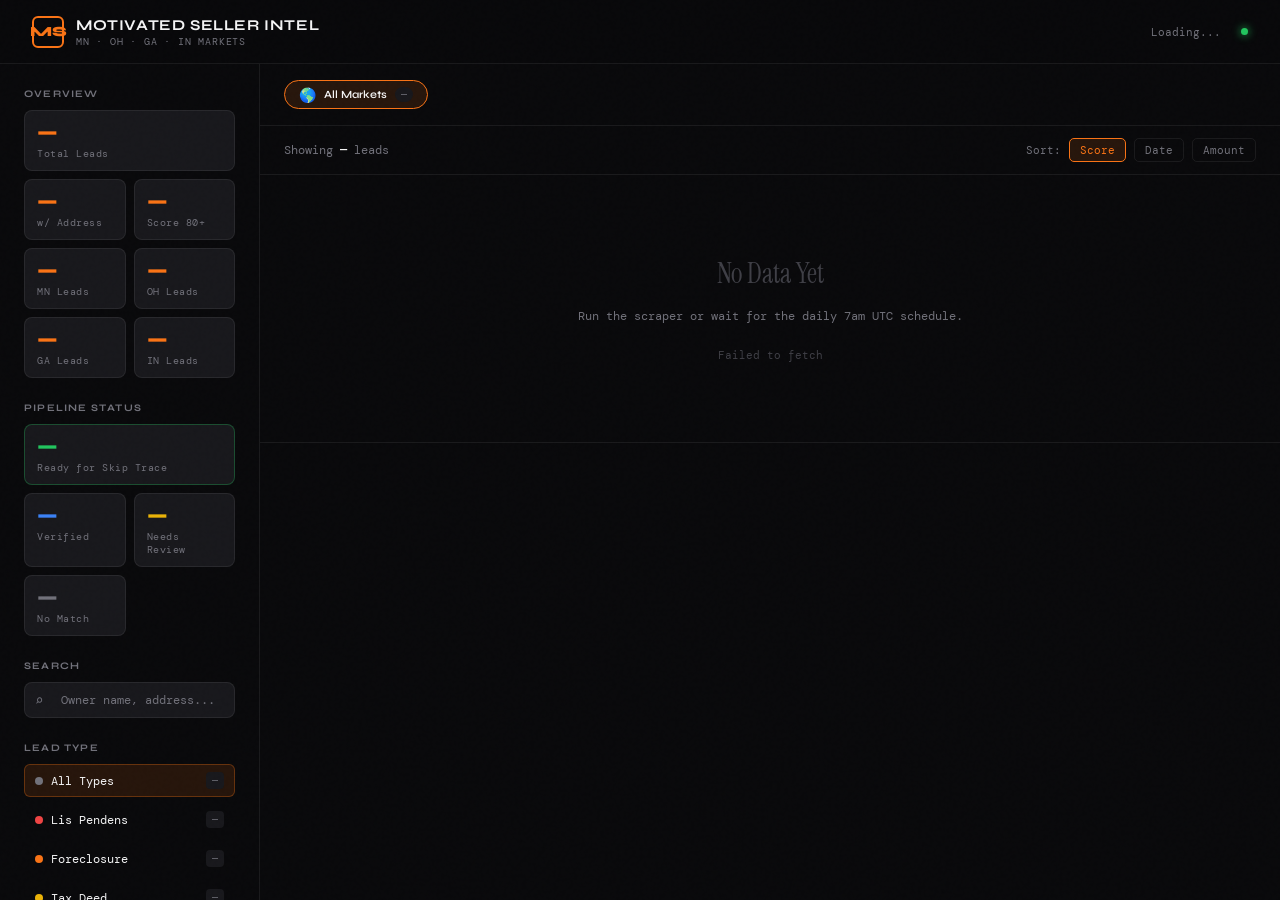
<file: index.html>
<!DOCTYPE html>
<html lang="en">
<head>
<meta charset="UTF-8">
<meta name="viewport" content="width=device-width, initial-scale=1.0">
<title>Motivated Seller Intelligence Dashboard</title>
<link rel="preconnect" href="https://fonts.googleapis.com">
<link href="https://fonts.googleapis.com/css2?family=Syne:wght@400;600;700;800&family=DM+Mono:wght@300;400;500&family=Instrument+Serif:ital@0;1&display=swap" rel="stylesheet">
<style>
:root {
  --bg: #09090b;
  --surface: #111114;
  --surface2: #18181c;
  --border: rgba(255,255,255,0.07);
  --border-bright: rgba(255,255,255,0.15);
  --text: #f4f4f5;
  --muted: #71717a;
  --dim: #3f3f46;
  --accent: #f97316;
  --accent2: #fb923c;
  --accent-dim: rgba(249,115,22,0.12);
  --accent-glow: rgba(249,115,22,0.25);
  --green: #22c55e;
  --red: #ef4444;
  --blue: #3b82f6;
  --yellow: #eab308;
  --purple: #a855f7;
  --lp: #ef4444;
  --nofc: #f97316;
  --taxdeed: #eab308;
  --jud: #a855f7;
  --lnirs: #3b82f6;
  --lnmech: #06b6d4;
  --pro: #22c55e;
  --ln: #71717a;
  --divorce: #f43f5e;
  --taxlien: #fbbf24;
}

* { box-sizing: border-box; margin: 0; padding: 0; }

body {
  background: var(--bg);
  color: var(--text);
  font-family: 'DM Mono', monospace;
  font-size: 13px;
  min-height: 100vh;
  overflow-x: hidden;
}

/* Grain overlay */
body::before {
  content: '';
  position: fixed;
  inset: 0;
  background-image: url("data:image/svg+xml,%3Csvg viewBox='0 0 256 256' xmlns='http://www.w3.org/2000/svg'%3E%3Cfilter id='noise'%3E%3CfeTurbulence type='fractalNoise' baseFrequency='0.9' numOctaves='4' stitchTiles='stitch'/%3E%3C/filter%3E%3Crect width='100%25' height='100%25' filter='url(%23noise)' opacity='0.035'/%3E%3C/svg%3E");
  pointer-events: none;
  z-index: 1000;
  opacity: 0.4;
}

/* ── HEADER ── */
header {
  border-bottom: 1px solid var(--border);
  padding: 0 2rem;
  display: flex;
  align-items: center;
  justify-content: space-between;
  height: 64px;
  position: sticky;
  top: 0;
  background: rgba(9,9,11,0.92);
  backdrop-filter: blur(12px);
  z-index: 100;
}

.logo {
  display: flex;
  align-items: center;
  gap: 12px;
}

.logo-mark {
  width: 32px; height: 32px;
  border: 2px solid var(--accent);
  border-radius: 6px;
  display: flex; align-items: center; justify-content: center;
  font-family: 'Syne', sans-serif;
  font-weight: 800;
  font-size: 14px;
  color: var(--accent);
  flex-shrink: 0;
}

.logo-text {
  font-family: 'Syne', sans-serif;
  font-weight: 700;
  font-size: 15px;
  letter-spacing: 0.04em;
  text-transform: uppercase;
  color: var(--text);
}

.logo-sub {
  font-size: 10px;
  color: var(--muted);
  letter-spacing: 0.08em;
  text-transform: uppercase;
  margin-top: 1px;
}

.header-meta {
  display: flex;
  align-items: center;
  gap: 20px;
}

#last-updated {
  font-size: 11px;
  color: var(--muted);
}

.live-dot {
  width: 7px; height: 7px;
  border-radius: 50%;
  background: var(--green);
  box-shadow: 0 0 8px var(--green);
  animation: pulse 2s ease-in-out infinite;
}

@keyframes pulse {
  0%, 100% { opacity: 1; transform: scale(1); }
  50% { opacity: 0.5; transform: scale(0.8); }
}

/* ── MAIN LAYOUT ── */
.layout {
  display: grid;
  grid-template-columns: 260px 1fr;
  min-height: calc(100vh - 64px);
}

/* ── SIDEBAR ── */
aside {
  border-right: 1px solid var(--border);
  padding: 1.5rem;
  position: sticky;
  top: 64px;
  height: calc(100vh - 64px);
  overflow-y: auto;
  display: flex;
  flex-direction: column;
  gap: 1.5rem;
}

aside::-webkit-scrollbar { width: 3px; }
aside::-webkit-scrollbar-track { background: transparent; }
aside::-webkit-scrollbar-thumb { background: var(--dim); border-radius: 2px; }

.sidebar-section h3 {
  font-family: 'Syne', sans-serif;
  font-size: 10px;
  letter-spacing: 0.12em;
  text-transform: uppercase;
  color: var(--muted);
  margin-bottom: 10px;
}

/* Stats cards */
.stat-grid {
  display: grid;
  grid-template-columns: 1fr 1fr;
  gap: 8px;
}

.stat-card {
  background: var(--surface2);
  border: 1px solid var(--border);
  border-radius: 8px;
  padding: 10px 12px;
  transition: border-color 0.2s;
}

.stat-card:hover { border-color: var(--border-bright); }

.stat-num {
  font-family: 'Syne', sans-serif;
  font-size: 22px;
  font-weight: 800;
  color: var(--accent);
  line-height: 1;
}

.stat-label {
  font-size: 10px;
  color: var(--muted);
  margin-top: 4px;
  letter-spacing: 0.05em;
}

.stat-card.full { grid-column: span 2; }

/* Filters */
.filter-group { display: flex; flex-direction: column; gap: 6px; }

.filter-item {
  display: flex;
  align-items: center;
  gap: 8px;
  padding: 7px 10px;
  border-radius: 6px;
  cursor: pointer;
  transition: background 0.15s;
  border: 1px solid transparent;
}

.filter-item:hover { background: var(--surface2); }
.filter-item.active {
  background: var(--accent-dim);
  border-color: rgba(249,115,22,0.3);
}

.filter-dot {
  width: 8px; height: 8px;
  border-radius: 50%;
  flex-shrink: 0;
}

.filter-name { flex: 1; color: var(--text); font-size: 12px; }
.filter-count {
  font-size: 10px;
  color: var(--muted);
  background: var(--surface2);
  padding: 2px 6px;
  border-radius: 4px;
}

/* State filter */
.state-chips {
  display: flex;
  flex-wrap: wrap;
  gap: 6px;
}

.chip {
  padding: 4px 10px;
  border-radius: 20px;
  font-size: 11px;
  font-family: 'Syne', sans-serif;
  font-weight: 600;
  cursor: pointer;
  border: 1px solid var(--border);
  color: var(--muted);
  transition: all 0.15s;
}

.chip:hover { border-color: var(--border-bright); color: var(--text); }
.chip.active {
  background: var(--accent);
  border-color: var(--accent);
  color: #fff;
}

/* Score range */
.score-range { display: flex; flex-direction: column; gap: 8px; }

.range-row {
  display: flex;
  align-items: center;
  justify-content: space-between;
}

.range-label { font-size: 11px; color: var(--muted); }
#score-val { font-size: 11px; color: var(--accent); font-weight: 500; }

input[type="range"] {
  width: 100%;
  accent-color: var(--accent);
  cursor: pointer;
}

/* Search */
.search-wrap { position: relative; }

.search-wrap input {
  width: 100%;
  background: var(--surface2);
  border: 1px solid var(--border);
  border-radius: 8px;
  padding: 9px 12px 9px 36px;
  color: var(--text);
  font-family: 'DM Mono', monospace;
  font-size: 12px;
  outline: none;
  transition: border-color 0.2s;
}

.search-wrap input:focus { border-color: var(--accent); }
.search-wrap input::placeholder { color: var(--muted); }

.search-icon {
  position: absolute;
  left: 11px;
  top: 50%;
  transform: translateY(-50%);
  color: var(--muted);
  font-size: 14px;
}

/* Export btn */
.export-btn {
  width: 100%;
  padding: 10px;
  background: var(--accent);
  border: none;
  border-radius: 8px;
  color: #fff;
  font-family: 'Syne', sans-serif;
  font-weight: 700;
  font-size: 12px;
  letter-spacing: 0.06em;
  text-transform: uppercase;
  cursor: pointer;
  transition: background 0.2s, transform 0.1s;
}

.export-btn:hover { background: var(--accent2); }
.export-btn:active { transform: scale(0.98); }

/* ── MAIN CONTENT ── */
main {
  display: flex;
  flex-direction: column;
  overflow: hidden;
}

/* Market overview bar */
.market-bar {
  border-bottom: 1px solid var(--border);
  padding: 1rem 1.5rem;
  display: flex;
  gap: 12px;
  overflow-x: auto;
}

.market-bar::-webkit-scrollbar { height: 2px; }
.market-bar::-webkit-scrollbar-thumb { background: var(--dim); }

.market-pill {
  display: flex;
  align-items: center;
  gap: 8px;
  padding: 6px 14px;
  border-radius: 20px;
  border: 1px solid var(--border);
  white-space: nowrap;
  cursor: pointer;
  transition: all 0.15s;
  flex-shrink: 0;
}

.market-pill:hover { border-color: var(--border-bright); background: var(--surface2); }
.market-pill.active { border-color: var(--accent); background: var(--accent-dim); }

.market-flag {
  font-size: 14px;
  line-height: 1;
}

.market-name {
  font-family: 'Syne', sans-serif;
  font-weight: 600;
  font-size: 11px;
  color: var(--text);
}

.market-count {
  font-size: 10px;
  color: var(--muted);
  background: var(--surface2);
  padding: 1px 6px;
  border-radius: 10px;
}

/* Table area */
.table-wrap {
  flex: 1;
  overflow: auto;
  padding: 0;
}

.table-wrap::-webkit-scrollbar { width: 4px; height: 4px; }
.table-wrap::-webkit-scrollbar-thumb { background: var(--dim); border-radius: 2px; }

/* Results header */
.results-header {
  padding: 12px 1.5rem;
  display: flex;
  align-items: center;
  justify-content: space-between;
  border-bottom: 1px solid var(--border);
  position: sticky;
  top: 0;
  background: var(--bg);
  z-index: 10;
}

.results-count {
  font-size: 12px;
  color: var(--muted);
}

.results-count span { color: var(--text); font-weight: 500; }

.sort-row {
  display: flex;
  gap: 8px;
  align-items: center;
}

.sort-label { font-size: 11px; color: var(--muted); }

.sort-btn {
  padding: 4px 10px;
  border: 1px solid var(--border);
  border-radius: 5px;
  background: transparent;
  color: var(--muted);
  font-family: 'DM Mono', monospace;
  font-size: 11px;
  cursor: pointer;
  transition: all 0.15s;
}

.sort-btn:hover { border-color: var(--border-bright); color: var(--text); }
.sort-btn.active { border-color: var(--accent); color: var(--accent); background: var(--accent-dim); }

/* Records table */
table {
  width: 100%;
  border-collapse: collapse;
}

thead th {
  text-align: left;
  font-family: 'Syne', sans-serif;
  font-size: 10px;
  letter-spacing: 0.1em;
  text-transform: uppercase;
  color: var(--muted);
  padding: 10px 1.5rem;
  border-bottom: 1px solid var(--border);
  background: var(--bg);
  position: sticky;
  top: 49px;
  white-space: nowrap;
  cursor: pointer;
  user-select: none;
}

thead th:hover { color: var(--text); }
thead th.sort-asc::after { content: ' ↑'; color: var(--accent); }
thead th.sort-desc::after { content: ' ↓'; color: var(--accent); }

tbody tr {
  border-bottom: 1px solid var(--border);
  transition: background 0.1s;
  animation: rowIn 0.3s ease both;
}

@keyframes rowIn {
  from { opacity: 0; transform: translateY(4px); }
  to { opacity: 1; transform: translateY(0); }
}

tbody tr:hover { background: var(--surface2); }
tbody tr.highlight { background: rgba(249,115,22,0.05); }

td {
  padding: 12px 1.5rem;
  vertical-align: middle;
  white-space: nowrap;
}

/* Score badge */
.score-badge {
  display: inline-flex;
  align-items: center;
  justify-content: center;
  width: 36px; height: 36px;
  border-radius: 50%;
  font-family: 'Syne', sans-serif;
  font-weight: 800;
  font-size: 12px;
  flex-shrink: 0;
}

.score-high { background: rgba(239,68,68,0.15); color: #ef4444; border: 1.5px solid rgba(239,68,68,0.4); }
.score-med { background: rgba(249,115,22,0.15); color: #f97316; border: 1.5px solid rgba(249,115,22,0.4); }
.score-low { background: rgba(113,113,122,0.15); color: #71717a; border: 1.5px solid rgba(113,113,122,0.2); }

/* Type badge */
.type-badge {
  display: inline-flex;
  align-items: center;
  padding: 3px 8px;
  border-radius: 4px;
  font-size: 10px;
  font-weight: 500;
  letter-spacing: 0.04em;
  font-family: 'Syne', sans-serif;
}

/* Flags */
.flags-wrap {
  display: flex;
  flex-wrap: wrap;
  gap: 4px;
  max-width: 260px;
}

.flag-tag {
  padding: 2px 7px;
  border-radius: 3px;
  font-size: 10px;
  font-weight: 500;
  white-space: nowrap;
}

.flag-lp { background: rgba(239,68,68,0.15); color: #f87171; }
.flag-pre { background: rgba(249,115,22,0.15); color: #fb923c; }
.flag-jud { background: rgba(168,85,247,0.15); color: #c084fc; }
.flag-tax { background: rgba(59,130,246,0.15); color: #60a5fa; }
.flag-mech { background: rgba(6,182,212,0.15); color: #22d3ee; }
.flag-pro { background: rgba(34,197,94,0.15); color: #4ade80; }
.flag-llc { background: rgba(234,179,8,0.15); color: #facc15; }
.flag-new { background: rgba(249,115,22,0.2); color: #f97316; border: 1px solid rgba(249,115,22,0.3); }

/* Address cell */
.addr-stack { display: flex; flex-direction: column; gap: 2px; }
.addr-main { color: var(--text); font-size: 12px; }
.addr-sub { color: var(--muted); font-size: 10px; }
.no-addr { color: var(--dim); font-size: 11px; font-style: italic; }

/* Owner cell */
.owner-text {
  max-width: 180px;
  overflow: hidden;
  text-overflow: ellipsis;
  color: var(--text);
  font-size: 12px;
}

/* Amount */
.amount-text { color: var(--green); font-weight: 500; }
.amount-none { color: var(--dim); }

/* Link */
.doc-link {
  color: var(--accent);
  text-decoration: none;
  font-size: 11px;
  transition: opacity 0.15s;
  display: flex;
  align-items: center;
  gap: 4px;
}

.doc-link:hover { opacity: 0.7; }

/* Filed date */
.date-text { color: var(--muted); font-size: 11px; }
.date-new { color: var(--accent); }

/* State badge */
.state-badge {
  padding: 2px 7px;
  border-radius: 4px;
  font-size: 10px;
  font-weight: 700;
  font-family: 'Syne', sans-serif;
  background: var(--surface2);
  border: 1px solid var(--border);
  color: var(--muted);
}

/* Empty state */
.empty-state {
  display: flex;
  flex-direction: column;
  align-items: center;
  justify-content: center;
  padding: 80px 20px;
  color: var(--muted);
  gap: 16px;
}

.empty-state h2 {
  font-family: 'Instrument Serif', serif;
  font-size: 28px;
  color: var(--dim);
  font-weight: 400;
}

.empty-state p { font-size: 12px; }

/* Loading */
.loading {
  display: flex;
  align-items: center;
  justify-content: center;
  padding: 80px;
  gap: 12px;
  color: var(--muted);
}

.spinner {
  width: 20px; height: 20px;
  border: 2px solid var(--dim);
  border-top-color: var(--accent);
  border-radius: 50%;
  animation: spin 0.8s linear infinite;
}

@keyframes spin { to { transform: rotate(360deg); } }

/* Detail panel (slide-in) */
#detail-panel {
  position: fixed;
  right: 0; top: 64px;
  width: 420px;
  height: calc(100vh - 64px);
  background: var(--surface);
  border-left: 1px solid var(--border);
  transform: translateX(100%);
  transition: transform 0.3s cubic-bezier(0.4,0,0.2,1);
  z-index: 200;
  overflow-y: auto;
  padding: 1.5rem;
}

#detail-panel.open { transform: translateX(0); }
#detail-panel::-webkit-scrollbar { width: 3px; }
#detail-panel::-webkit-scrollbar-thumb { background: var(--dim); }

.panel-close {
  position: absolute;
  top: 1rem; right: 1rem;
  width: 30px; height: 30px;
  border: 1px solid var(--border);
  border-radius: 6px;
  background: transparent;
  color: var(--muted);
  cursor: pointer;
  display: flex; align-items: center; justify-content: center;
  font-size: 16px;
  transition: all 0.15s;
}

.panel-close:hover { border-color: var(--border-bright); color: var(--text); }

.panel-score-row {
  display: flex;
  align-items: center;
  gap: 16px;
  margin-bottom: 1.5rem;
  padding-top: 8px;
}

.panel-score-big {
  font-family: 'Syne', sans-serif;
  font-weight: 800;
  font-size: 48px;
  line-height: 1;
}

.panel-title {
  font-family: 'Instrument Serif', serif;
  font-size: 20px;
  font-weight: 400;
  line-height: 1.3;
  margin-bottom: 0.25rem;
}

.panel-meta { font-size: 11px; color: var(--muted); }

.panel-section {
  border-top: 1px solid var(--border);
  padding-top: 1rem;
  margin-top: 1rem;
}

.panel-section h4 {
  font-family: 'Syne', sans-serif;
  font-size: 10px;
  letter-spacing: 0.1em;
  text-transform: uppercase;
  color: var(--muted);
  margin-bottom: 10px;
}

.detail-row {
  display: flex;
  justify-content: space-between;
  padding: 6px 0;
  border-bottom: 1px solid var(--border);
}

.detail-row:last-child { border-bottom: none; }
.detail-key { color: var(--muted); font-size: 11px; }
.detail-val { color: var(--text); font-size: 12px; text-align: right; max-width: 240px; word-break: break-word; }

.panel-flags { display: flex; flex-wrap: wrap; gap: 6px; margin-top: 4px; }

.panel-link {
  display: inline-flex;
  align-items: center;
  gap: 6px;
  margin-top: 1rem;
  padding: 10px 16px;
  background: var(--accent);
  color: #fff;
  border-radius: 8px;
  text-decoration: none;
  font-family: 'Syne', sans-serif;
  font-weight: 700;
  font-size: 12px;
  letter-spacing: 0.04em;
  transition: background 0.2s;
}

.panel-link:hover { background: var(--accent2); }

/* Overlay */
#overlay {
  position: fixed;
  inset: 0;
  background: rgba(0,0,0,0.5);
  z-index: 150;
  opacity: 0;
  pointer-events: none;
  transition: opacity 0.3s;
}

#overlay.visible { opacity: 1; pointer-events: all; }

/* Pagination */
.pagination {
  display: flex;
  align-items: center;
  justify-content: center;
  gap: 8px;
  padding: 1.5rem;
  border-top: 1px solid var(--border);
}

.page-btn {
  padding: 6px 12px;
  border: 1px solid var(--border);
  border-radius: 6px;
  background: transparent;
  color: var(--muted);
  font-family: 'DM Mono', monospace;
  font-size: 12px;
  cursor: pointer;
  transition: all 0.15s;
}

.page-btn:hover { border-color: var(--border-bright); color: var(--text); }
.page-btn.active { border-color: var(--accent); color: var(--accent); background: var(--accent-dim); }
.page-btn:disabled { opacity: 0.3; cursor: not-allowed; }

/* Score bar (in score cell) */
.score-wrap { display: flex; align-items: center; gap: 8px; }
.score-bar-bg {
  width: 48px; height: 3px;
  background: var(--dim);
  border-radius: 2px;
  overflow: hidden;
}

.score-bar-fill {
  height: 100%;
  border-radius: 2px;
  transition: width 0.5s ease;
}
</style>
</head>
<body>

<!-- ── HEADER ── -->
<header>
  <div class="logo">
    <div class="logo-mark">MS</div>
    <div>
      <div class="logo-text">Motivated Seller Intel</div>
      <div class="logo-sub">MN · OH · GA · IN Markets</div>
    </div>
  </div>
  <div class="header-meta">
    <span id="last-updated">Loading...</span>
    <div class="live-dot" title="Auto-refreshes daily at 7am UTC"></div>
  </div>
</header>

<div id="overlay" onclick="closePanel()"></div>

<!-- ── DETAIL PANEL ── -->
<div id="detail-panel">
  <button class="panel-close" onclick="closePanel()">✕</button>
  <div id="panel-content"></div>
</div>

<!-- ── LAYOUT ── -->
<div class="layout">

  <!-- ── SIDEBAR ── -->
  <aside>

    <!-- Stats -->
    <div class="sidebar-section">
      <h3>Overview</h3>
      <div class="stat-grid">
        <div class="stat-card full">
          <div class="stat-num" id="stat-total">—</div>
          <div class="stat-label">Total Leads</div>
        </div>
        <div class="stat-card">
          <div class="stat-num" id="stat-address">—</div>
          <div class="stat-label">w/ Address</div>
        </div>
        <div class="stat-card">
          <div class="stat-num" id="stat-high">—</div>
          <div class="stat-label">Score 80+</div>
        </div>
        <div class="stat-card">
          <div class="stat-num" id="stat-mn">—</div>
          <div class="stat-label">MN Leads</div>
        </div>
        <div class="stat-card">
          <div class="stat-num" id="stat-oh">—</div>
          <div class="stat-label">OH Leads</div>
        </div>
        <div class="stat-card">
          <div class="stat-num" id="stat-ga">—</div>
          <div class="stat-label">GA Leads</div>
        </div>
        <div class="stat-card">
          <div class="stat-num" id="stat-in">—</div>
          <div class="stat-label">IN Leads</div>
        </div>
      </div>
    </div>

    <!-- Pipeline Status -->
    <div class="sidebar-section">
      <h3>Pipeline Status</h3>
      <div class="stat-grid">
        <div class="stat-card full" style="border-color:rgba(34,197,94,0.3)">
          <div class="stat-num" style="color:#22c55e" id="stat-skiptrace">—</div>
          <div class="stat-label">Ready for Skip Trace</div>
        </div>
        <div class="stat-card">
          <div class="stat-num" style="color:#3b82f6" id="stat-verified">—</div>
          <div class="stat-label">Verified</div>
        </div>
        <div class="stat-card">
          <div class="stat-num" style="color:#eab308" id="stat-review">—</div>
          <div class="stat-label">Needs Review</div>
        </div>
        <div class="stat-card">
          <div class="stat-num" style="color:#71717a" id="stat-nomatch">—</div>
          <div class="stat-label">No Match</div>
        </div>
      </div>
    </div>

    <!-- Search -->
    <div class="sidebar-section">
      <h3>Search</h3>
      <div class="search-wrap">
        <span class="search-icon">⌕</span>
        <input type="text" id="search-input" placeholder="Owner name, address..." oninput="applyFilters()">
      </div>
    </div>

    <!-- Lead Type Filter -->
    <div class="sidebar-section">
      <h3>Lead Type</h3>
      <div class="filter-group" id="type-filters">
        <div class="filter-item active" data-cat="ALL" onclick="setTypeFilter(this)">
          <div class="filter-dot" style="background:#71717a"></div>
          <span class="filter-name">All Types</span>
          <span class="filter-count" id="cnt-ALL">—</span>
        </div>
        <div class="filter-item" data-cat="LP" onclick="setTypeFilter(this)">
          <div class="filter-dot" style="background:#ef4444"></div>
          <span class="filter-name">Lis Pendens</span>
          <span class="filter-count" id="cnt-LP">—</span>
        </div>
        <div class="filter-item" data-cat="NOFC" onclick="setTypeFilter(this)">
          <div class="filter-dot" style="background:#f97316"></div>
          <span class="filter-name">Foreclosure</span>
          <span class="filter-count" id="cnt-NOFC">—</span>
        </div>
        <div class="filter-item" data-cat="TAXDEED" onclick="setTypeFilter(this)">
          <div class="filter-dot" style="background:#eab308"></div>
          <span class="filter-name">Tax Deed</span>
          <span class="filter-count" id="cnt-TAXDEED">—</span>
        </div>
        <div class="filter-item" data-cat="JUD" onclick="setTypeFilter(this)">
          <div class="filter-dot" style="background:#a855f7"></div>
          <span class="filter-name">Judgment</span>
          <span class="filter-count" id="cnt-JUD">—</span>
        </div>
        <div class="filter-item" data-cat="LN" onclick="setTypeFilter(this)">
          <div class="filter-dot" style="background:#3b82f6"></div>
          <span class="filter-name">Liens</span>
          <span class="filter-count" id="cnt-LN">—</span>
        </div>
        <div class="filter-item" data-cat="PRO" onclick="setTypeFilter(this)">
          <div class="filter-dot" style="background:#22c55e"></div>
          <span class="filter-name">Probate</span>
          <span class="filter-count" id="cnt-PRO">—</span>
        </div>
        <div class="filter-item" data-cat="NOC" onclick="setTypeFilter(this)">
          <div class="filter-dot" style="background:#06b6d4"></div>
          <span class="filter-name">NOC</span>
          <span class="filter-count" id="cnt-NOC">—</span>
        </div>
        <div class="filter-item" data-cat="DIVORCE" onclick="setTypeFilter(this)">
          <div class="filter-dot" style="background:#f43f5e"></div>
          <span class="filter-name">Divorce</span>
          <span class="filter-count" id="cnt-DIVORCE">—</span>
        </div>
        <div class="filter-item" data-cat="LNMECH" onclick="setTypeFilter(this)">
          <div class="filter-dot" style="background:#06b6d4"></div>
          <span class="filter-name">Mechanic Lien</span>
          <span class="filter-count" id="cnt-LNMECH">—</span>
        </div>
        <div class="filter-item" data-cat="LNIRS" onclick="setTypeFilter(this)">
          <div class="filter-dot" style="background:#3b82f6"></div>
          <span class="filter-name">Tax / IRS Lien</span>
          <span class="filter-count" id="cnt-LNIRS">—</span>
        </div>
      </div>
    </div>

    <!-- State filter -->
    <div class="sidebar-section">
      <h3>State</h3>
      <div class="state-chips" id="state-chips">
        <div class="chip active" data-state="ALL" onclick="setStateFilter(this)">All</div>
        <div class="chip" data-state="MN" onclick="setStateFilter(this)">MN</div>
        <div class="chip" data-state="OH" onclick="setStateFilter(this)">OH</div>
        <div class="chip" data-state="GA" onclick="setStateFilter(this)">GA</div>
        <div class="chip" data-state="IN" onclick="setStateFilter(this)">IN</div>
      </div>
    </div>

    <!-- Status filter -->
    <div class="sidebar-section">
      <h3>Status</h3>
      <div class="filter-group" id="status-filters">
        <div class="filter-item active" data-status="ALL" onclick="setStatusFilter(this)">
          <div class="filter-dot" style="background:#71717a"></div>
          <span class="filter-name">All Statuses</span>
          <span class="filter-count" id="scnt-ALL">—</span>
        </div>
        <div class="filter-item" data-status="ready_for_skiptrace" onclick="setStatusFilter(this)">
          <div class="filter-dot" style="background:#22c55e"></div>
          <span class="filter-name">Ready for Skip Trace</span>
          <span class="filter-count" id="scnt-ready">—</span>
        </div>
        <div class="filter-item" data-status="verified" onclick="setStatusFilter(this)">
          <div class="filter-dot" style="background:#3b82f6"></div>
          <span class="filter-name">Verified</span>
          <span class="filter-count" id="scnt-verified">—</span>
        </div>
        <div class="filter-item" data-status="needs_review" onclick="setStatusFilter(this)">
          <div class="filter-dot" style="background:#eab308"></div>
          <span class="filter-name">Needs Review</span>
          <span class="filter-count" id="scnt-review">—</span>
        </div>
        <div class="filter-item" data-status="no_match" onclick="setStatusFilter(this)">
          <div class="filter-dot" style="background:#71717a"></div>
          <span class="filter-name">No Match</span>
          <span class="filter-count" id="scnt-nomatch">—</span>
        </div>
      </div>
    </div>

    <!-- Score filter -->
    <div class="sidebar-section">
      <h3>Min Score</h3>
      <div class="score-range">
        <div class="range-row">
          <span class="range-label">Threshold</span>
          <span id="score-val">0</span>
        </div>
        <input type="range" id="score-range" min="0" max="100" value="0" step="5" oninput="onScoreRange(this)">
      </div>
    </div>

    <!-- Export -->
    <div class="sidebar-section" style="margin-top:auto">
      <div style="display:flex;flex-direction:column;gap:6px">
        <button class="export-btn" style="background:#22c55e" onclick="exportByStatus('ready_for_skiptrace')">⬇ Ready for Skip Trace</button>
        <button class="export-btn" style="background:#eab308;color:#000" onclick="exportByStatus('needs_review')">⬇ Needs Review</button>
        <button class="export-btn" style="background:#71717a" onclick="exportByStatus('no_match')">⬇ No Match</button>
        <button class="export-btn" onclick="exportCSV()">⬇ All Records (GHL)</button>
      </div>
    </div>

  </aside>

  <!-- ── MAIN ── -->
  <main>

    <!-- Market pills -->
    <div class="market-bar" id="market-bar">
      <div class="market-pill active" data-market="ALL" onclick="setMarketFilter(this)">
        <span class="market-flag">🌎</span>
        <span class="market-name">All Markets</span>
        <span class="market-count" id="mcnt-ALL">—</span>
      </div>
    </div>

    <!-- Table -->
    <div class="table-wrap">
      <div class="results-header">
        <div class="results-count">Showing <span id="showing-count">—</span> leads</div>
        <div class="sort-row">
          <span class="sort-label">Sort:</span>
          <button class="sort-btn active" onclick="setSort('score', this)">Score</button>
          <button class="sort-btn" onclick="setSort('filed', this)">Date</button>
          <button class="sort-btn" onclick="setSort('amount', this)">Amount</button>
        </div>
      </div>

      <div id="table-container">
        <div class="loading"><div class="spinner"></div> Loading records...</div>
      </div>

      <div id="pagination" class="pagination"></div>
    </div>
  </main>
</div>

<script>
// ── State ──────────────────────────────────────────────────────────────────
let allRecords = [];
let filtered = [];
let sortKey = 'score';
let sortDir = -1; // -1 = desc, 1 = asc
let activeCat = 'ALL';
let activeState = 'ALL';
let activeMarket = 'ALL';
let activeStatus = 'ALL';
let minScore = 0;
let searchQ = '';
let page = 1;
const PAGE_SIZE = 50;

// ── Doc type config ────────────────────────────────────────────────────────
const TYPE_CFG = {
  LP:       { color: '#ef4444', label: 'Lis Pendens' },
  RELLP:    { color: '#71717a', label: 'Release LP' },
  NOFC:     { color: '#f97316', label: 'Foreclosure' },
  TAXDEED:  { color: '#eab308', label: 'Tax Deed' },
  JUD:      { color: '#a855f7', label: 'Judgment' },
  CCJ:      { color: '#c084fc', label: 'Cert. Judgment' },
  DRJUD:    { color: '#d8b4fe', label: 'Dom. Judgment' },
  DIVORCE:  { color: '#f43f5e', label: 'Divorce' },
  LNCORPTX: { color: '#3b82f6', label: 'Corp Tax Lien' },
  LNIRS:    { color: '#60a5fa', label: 'Tax / IRS Lien' },
  LNFED:    { color: '#93c5fd', label: 'Federal Lien' },
  LN:       { color: '#71717a', label: 'Lien' },
  LNMECH:   { color: '#06b6d4', label: 'Mechanic Lien' },
  LNHOA:    { color: '#0ea5e9', label: 'HOA Lien' },
  MEDLN:    { color: '#f43f5e', label: 'Medicaid Lien' },
  PRO:      { color: '#22c55e', label: 'Probate' },
  NOC:      { color: '#8b5cf6', label: 'NOC' },
};

const FLAG_CLASS = {
  'Lis pendens':     'flag-lp',
  'Pre-foreclosure': 'flag-pre',
  'Judgment lien':   'flag-jud',
  'Tax lien':        'flag-tax',
  'Mechanic lien':   'flag-mech',
  'Probate / estate':'flag-pro',
  'LLC / corp owner':'flag-llc',
  'New this week':   'flag-new',
  'Divorce filing':  'flag-lp',
};

// ── Status config ─────────────────────────────────────────────────────────
const STATUS_CFG = {
  'ready_for_skiptrace': { label: 'Skip Trace ✓', color: '#22c55e' },
  'verified':            { label: 'Verified',      color: '#3b82f6' },
  'needs_review':        { label: 'Review',        color: '#eab308' },
  'no_match':            { label: 'No Match',      color: '#71717a' },
  'duplicate':           { label: 'Duplicate',     color: '#52525b' },
  'error':               { label: 'Error',         color: '#ef4444' },
};

const STATE_FLAGS = { MN: '🏔', OH: '🌽', GA: '🍑', IN: '🏎' };

// ── Lien cats rollup ───────────────────────────────────────────────────────
const LIEN_CATS   = new Set(['LN','LNMECH','LNHOA','LNIRS','LNFED','LNCORPTX','MEDLN']);
const JUD_CATS    = new Set(['JUD','CCJ','DRJUD']);
const DIVORCE_CATS = new Set(['DIVORCE','DRJUD']);

function normalCat(cat) {
  if (LIEN_CATS.has(cat)) return 'LN';
  if (JUD_CATS.has(cat))  return 'JUD';
  return cat;
}

// ── Load data ──────────────────────────────────────────────────────────────
async function loadData() {
  try {
    // Read from main branch directly — works regardless of gh-pages deploy status
    const DATA_URL = 'https://raw.githubusercontent.com/malexdurant-bot/MotivatedSeller_Intel/main/dashboard/records.json';
    const resp = await fetch(DATA_URL + '?t=' + Date.now());
    const data = await resp.json();
    allRecords = data.records || [];

    // Update header
    const at = data.fetched_at ? new Date(data.fetched_at).toLocaleString() : 'Never';
    document.getElementById('last-updated').textContent = 'Updated: ' + at;

    // Stats
    document.getElementById('stat-total').textContent = data.total || allRecords.length;
    document.getElementById('stat-address').textContent = data.with_address || 0;
    document.getElementById('stat-high').textContent = allRecords.filter(r=>r.score>=80).length;
    document.getElementById('stat-mn').textContent = allRecords.filter(r=>r.state==='MN').length;
    document.getElementById('stat-oh').textContent = allRecords.filter(r=>r.state==='OH').length;
    document.getElementById('stat-ga').textContent = allRecords.filter(r=>r.state==='GA').length;
    document.getElementById('stat-in').textContent = allRecords.filter(r=>r.state==='IN').length;

    buildMarketPills();
    updateTypeCounts();
    applyFilters();
  } catch(e) {
    document.getElementById('table-container').innerHTML = `
      <div class="empty-state">
        <h2>No Data Yet</h2>
        <p>Run the scraper or wait for the daily 7am UTC schedule.</p>
        <p style="color:var(--dim);margin-top:8px;font-size:11px;">${e.message}</p>
      </div>`;
  }
}

// ── Build market pills ─────────────────────────────────────────────────────
function buildMarketPills() {
  const markets = {};
  allRecords.forEach(r => {
    const key = r.county + ' ' + r.state;
    markets[key] = markets[key] || { label: r.county + ', ' + r.state, state: r.state, count: 0 };
    markets[key].count++;
  });

  const bar = document.getElementById('market-bar');
  document.getElementById('mcnt-ALL').textContent = allRecords.length;

  Object.entries(markets).forEach(([key, m]) => {
    const pill = document.createElement('div');
    pill.className = 'market-pill';
    pill.dataset.market = key;
    pill.onclick = () => setMarketFilter(pill);
    pill.innerHTML = `
      <span class="market-flag">${STATE_FLAGS[m.state]||'📍'}</span>
      <span class="market-name">${m.label}</span>
      <span class="market-count">${m.count}</span>
    `;
    bar.appendChild(pill);
  });
}

// ── Update type counts ─────────────────────────────────────────────────────
function updateTypeCounts() {
  const counts = {};
  allRecords.forEach(r => {
    // Count exact cat for specific filters
    counts[r.cat] = (counts[r.cat]||0) + 1;
    // Also count rolled-up LN and JUD
    const nc = normalCat(r.cat);
    if (nc !== r.cat) counts[nc] = (counts[nc]||0) + 1;
  });
  const total = allRecords.length;
  document.getElementById('cnt-ALL').textContent = total;
  ['LP','NOFC','TAXDEED','JUD','LN','PRO','NOC','RELLP','DIVORCE','LNMECH','LNIRS'].forEach(c => {
    const el = document.getElementById('cnt-'+c);
    if (el) el.textContent = counts[c] || 0;
  });

  // Status counts
  const sCounts = {};
  allRecords.forEach(r => { const s=r.record_status||''; sCounts[s]=(sCounts[s]||0)+1; });
  document.getElementById('scnt-ALL').textContent = allRecords.length;
  document.getElementById('scnt-ready').textContent = sCounts['ready_for_skiptrace']||0;
  document.getElementById('scnt-verified').textContent = sCounts['verified']||0;
  document.getElementById('scnt-review').textContent = sCounts['needs_review']||0;
  document.getElementById('scnt-nomatch').textContent = sCounts['no_match']||0;

  // Pipeline stat cards
  const el_s = document.getElementById('stat-skiptrace'); if(el_s) el_s.textContent = sCounts['ready_for_skiptrace']||0;
  const el_v = document.getElementById('stat-verified');  if(el_v) el_v.textContent = sCounts['verified']||0;
  const el_r = document.getElementById('stat-review');    if(el_r) el_r.textContent = sCounts['needs_review']||0;
  const el_n = document.getElementById('stat-nomatch');   if(el_n) el_n.textContent = sCounts['no_match']||0;
}

// ── Filters ────────────────────────────────────────────────────────────────
function setTypeFilter(el) {
  document.querySelectorAll('#type-filters .filter-item').forEach(e=>e.classList.remove('active'));
  el.classList.add('active');
  activeCat = el.dataset.cat;
  page = 1;
  applyFilters();
}

function setStateFilter(el) {
  document.querySelectorAll('#state-chips .chip').forEach(e=>e.classList.remove('active'));
  el.classList.add('active');
  activeState = el.dataset.state;
  page = 1;
  applyFilters();
}

function setMarketFilter(el) {
  document.querySelectorAll('#market-bar .market-pill').forEach(e=>e.classList.remove('active'));
  el.classList.add('active');
  activeMarket = el.dataset.market;
  page = 1;
  applyFilters();
}

function onScoreRange(el) {
  minScore = parseInt(el.value);
  document.getElementById('score-val').textContent = minScore;
  page = 1;
  applyFilters();
}

function setStatusFilter(el) {
  document.querySelectorAll('#status-filters .filter-item').forEach(e=>e.classList.remove('active'));
  el.classList.add('active');
  activeStatus = el.dataset.status;
  page = 1;
  applyFilters();
}

function setSort(key, btn) {
  if (sortKey === key) sortDir *= -1;
  else { sortKey = key; sortDir = key === 'filed' ? -1 : -1; }
  document.querySelectorAll('.sort-btn').forEach(b=>b.classList.remove('active'));
  btn.classList.add('active');
  applyFilters();
}

function applyFilters() {
  searchQ = document.getElementById('search-input').value.toLowerCase().trim();

  filtered = allRecords.filter(r => {
    if (activeCat !== 'ALL') {
      // Specific subcategory filters match exact cat
      if (['DIVORCE','LNMECH','LNIRS','LNFED','LNCORPTX','LP','NOFC','TAXDEED','PRO','NOC','RELLP'].includes(activeCat)) {
        if (r.cat !== activeCat) return false;
      } else {
        // Rolled-up filters (JUD, LN) match their group
        if (normalCat(r.cat) !== activeCat) return false;
      }
    }
    if (activeState !== 'ALL' && r.state !== activeState) return false;
    if (activeMarket !== 'ALL' && (r.county+' '+r.state) !== activeMarket) return false;
    if (activeStatus !== 'ALL' && r.record_status !== activeStatus) return false;
    const confScore = r.confidence_score || r.score || 0;
    if (confScore < minScore) return false;
    if (searchQ) {
      const blob = [r.owner_name_verified, r.owner, r.property_address_verified,
                    r.prop_address, r.mailing_address, r.mail_address,
                    r.doc_num, r.case_number, r.parcel_id,
                    r.cat_label, r.county].join(' ').toLowerCase();
      if (!blob.includes(searchQ)) return false;
    }
    return true;
  });

  // Sort
  filtered.sort((a,b) => {
    let va = a[sortKey], vb = b[sortKey];
    if (sortKey === 'amount') { va = va||0; vb = vb||0; }
    if (sortKey === 'filed') { va = va||''; vb = vb||''; }
    if (sortKey === 'score') { va = va||0; vb = vb||0; }
    if (va < vb) return sortDir;
    if (va > vb) return -sortDir;
    return 0;
  });

  document.getElementById('showing-count').textContent = filtered.length;
  renderTable();
  renderPagination();
}

// ── Render table ───────────────────────────────────────────────────────────
function renderTable() {
  const start = (page-1)*PAGE_SIZE;
  const rows = filtered.slice(start, start+PAGE_SIZE);

  if (!rows.length) {
    document.getElementById('table-container').innerHTML = `
      <div class="empty-state">
        <h2>No Leads Found</h2>
        <p>Try adjusting filters or check back after the next scrape run.</p>
      </div>`;
    return;
  }

  const today = new Date();
  const weekAgo = new Date(today - 7*864e5);

  let html = `<table>
    <thead><tr>
      <th onclick="thSort('confidence_score',this)">Conf.</th>
      <th onclick="thSort('cat',this)">Type</th>
      <th onclick="thSort('owner',this)">Owner</th>
      <th onclick="thSort('prop_address',this)">Property Address</th>
      <th onclick="thSort('mail_address',this)">Mailing Address</th>
      <th onclick="thSort('parcel_id',this)">Parcel</th>
      <th>Status</th>
      <th>Flags</th>
      <th onclick="thSort('filed',this)">Filed</th>
      <th>State</th>
      <th>Link</th>
    </tr></thead><tbody>`;

  rows.forEach((r, i) => {
    const tc = TYPE_CFG[r.cat] || { color: '#71717a', label: r.cat_label || r.cat };
    const conf = r.confidence_score || r.score || 0;
    const scoreCls = conf >= 90 ? 'score-high' : conf >= 70 ? 'score-med' : 'score-low';
    const filedDate = r.filed ? new Date(r.filed) : null;
    const isNew = filedDate && filedDate >= weekAgo;

    const flagsHtml = (r.flags||[]).map(f =>
      `<span class="flag-tag ${FLAG_CLASS[f]||''}">${f}</span>`
    ).join('');

    const addrVerified = r.property_address_verified || r.prop_address;
    const addrCity = r.property_city || r.prop_city;
    const addrState = r.property_state || r.prop_state;
    const addrZip = r.property_zip || r.prop_zip;
    const propAddr = addrVerified
      ? `<div class="addr-stack"><div class="addr-main">${esc(addrVerified)}</div><div class="addr-sub">${esc(addrCity)}${addrState?' '+esc(addrState):''} ${esc(addrZip)}</div></div>`
      : `<span class="no-addr">No address</span>`;

    const mailAddr = (r.mailing_address||r.mail_address)
      ? `<div class="addr-stack"><div class="addr-main">${esc(r.mailing_address||r.mail_address)}</div><div class="addr-sub">${esc(r.mailing_city||r.mail_city)} ${esc(r.mailing_state||r.mail_state)} ${esc(r.mailing_zip||r.mail_zip)}</div></div>`
      : `<span class="no-addr">—</span>`;

    const parcelHtml = r.parcel_id
      ? `<span style="color:var(--muted);font-size:11px">${esc(r.parcel_id)}</span>`
      : `<span class="no-addr">—</span>`;

    const statusLabel = STATUS_CFG[r.record_status] || {label: r.record_status||'—', color:'#71717a'};
    const statusHtml = `<span class="type-badge" style="background:${statusLabel.color}22;color:${statusLabel.color};border:1px solid ${statusLabel.color}44;font-size:10px">${statusLabel.label}</span>`;

    const ownerDisplay = r.owner_name_verified || r.owner || '';

    const linkHtml = r.source_url || r.clerk_url
      ? `<a class="doc-link" href="${esc(r.source_url||r.clerk_url)}" target="_blank" rel="noopener">↗ View</a>`
      : '—';

    const dateHtml = r.filing_date || r.filed
      ? `<span class="date-text ${isNew?'date-new':''}">${(r.filing_date||r.filed).slice(0,10)}</span>`
      : '—';

    const barColor = conf >= 90 ? '#ef4444' : conf >= 70 ? '#f97316' : '#71717a';

    html += `<tr onclick="openDetail(${i + start})" style="cursor:pointer" class="${isNew?'highlight':''}">
      <td>
        <div class="score-wrap">
          <div class="score-badge ${scoreCls}">${conf}</div>
          <div class="score-bar-bg"><div class="score-bar-fill" style="width:${conf}%;background:${barColor}"></div></div>
        </div>
      </td>
      <td><span class="type-badge" style="background:${tc.color}22;color:${tc.color};border:1px solid ${tc.color}44">${tc.label}</span></td>
      <td><div class="owner-text" title="${esc(ownerDisplay)}">${esc(ownerDisplay)||'—'}</div></td>
      <td>${propAddr}</td>
      <td>${mailAddr}</td>
      <td>${parcelHtml}</td>
      <td>${statusHtml}</td>
      <td><div class="flags-wrap">${flagsHtml||'<span class="no-addr">—</span>'}</div></td>
      <td>${dateHtml}</td>
      <td><span class="state-badge">${r.state}</span></td>
      <td onclick="event.stopPropagation()">${linkHtml}</td>
    </tr>`;
  });

  html += '</tbody></table>';
  document.getElementById('table-container').innerHTML = html;
}

function thSort(key, th) {
  const active = th.classList.contains('sort-asc') || th.classList.contains('sort-desc');
  document.querySelectorAll('thead th').forEach(t=>t.classList.remove('sort-asc','sort-desc'));
  if (active && sortKey === key) {
    sortDir *= -1;
  } else {
    sortKey = key; sortDir = -1;
  }
  th.classList.add(sortDir === -1 ? 'sort-desc' : 'sort-asc');
  applyFilters();
}

// ── Pagination ─────────────────────────────────────────────────────────────
function renderPagination() {
  const total = Math.ceil(filtered.length / PAGE_SIZE);
  if (total <= 1) { document.getElementById('pagination').innerHTML = ''; return; }

  let html = `<button class="page-btn" onclick="goPage(${page-1})" ${page===1?'disabled':''}>←</button>`;
  for (let p=1; p<=total; p++) {
    if (total > 8 && Math.abs(p-page) > 2 && p!==1 && p!==total) {
      if (p===2||p===total-1) html+='<span style="color:var(--muted)">…</span>';
      continue;
    }
    html += `<button class="page-btn ${p===page?'active':''}" onclick="goPage(${p})">${p}</button>`;
  }
  html += `<button class="page-btn" onclick="goPage(${page+1})" ${page===total?'disabled':''}>→</button>`;
  document.getElementById('pagination').innerHTML = html;
}

function goPage(p) {
  page = p;
  renderTable();
  renderPagination();
  document.querySelector('.table-wrap').scrollTop = 0;
}

// ── Detail panel ───────────────────────────────────────────────────────────
function openDetail(idx) {
  const r = filtered[idx];
  if (!r) return;

  const tc = TYPE_CFG[r.cat] || { color: '#71717a', label: r.cat_label };
  const scoreCls = r.score >= 80 ? 'score-high' : r.score >= 55 ? 'score-med' : 'score-low';

  const flagsHtml = (r.flags||[]).map(f =>
    `<span class="flag-tag ${FLAG_CLASS[f]||''}" style="font-size:12px;padding:4px 10px">${f}</span>`
  ).join('');

  document.getElementById('panel-content').innerHTML = `
    <div class="panel-score-row">
      <div class="panel-score-big ${scoreCls}">${r.score}</div>
      <div>
        <div style="color:var(--muted);font-size:10px;letter-spacing:.08em;text-transform:uppercase;margin-bottom:4px">Seller Score</div>
        <span class="type-badge" style="background:${tc.color}22;color:${tc.color};border:1px solid ${tc.color}44;font-size:12px">${tc.label}</span>
      </div>
    </div>

    <div class="panel-title">${esc(r.owner||'Unknown Owner')}</div>
    <div class="panel-meta">${esc(r.doc_type)} · ${esc(r.case_number||r.doc_num)} · ${r.state}</div>
    <div style="margin-top:6px">
      <span class="type-badge" style="background:${(STATUS_CFG[r.record_status]||{color:'#71717a'}).color}22;color:${(STATUS_CFG[r.record_status]||{color:'#71717a'}).color};border:1px solid ${(STATUS_CFG[r.record_status]||{color:'#71717a'}).color}44;font-size:11px">
        ${(STATUS_CFG[r.record_status]||{label:r.record_status||'Unknown'}).label}
      </span>
      <span style="font-size:11px;color:var(--muted);margin-left:8px">Confidence: ${r.confidence_score||r.score||0}</span>
    </div>

    <div class="panel-section">
      <h4>Property</h4>
      <div class="detail-row"><span class="detail-key">Verified Address</span><span class="detail-val">${esc(r.property_address_verified||r.prop_address||'—')}</span></div>
      <div class="detail-row"><span class="detail-key">City / State / Zip</span><span class="detail-val">${esc(r.property_city||r.prop_city||'')} ${esc(r.property_state||r.prop_state||'')} ${esc(r.property_zip||r.prop_zip||'')}</span></div>
      <div class="detail-row"><span class="detail-key">Parcel ID</span><span class="detail-val">${esc(r.parcel_id||'—')}</span></div>
      <div class="detail-row"><span class="detail-key">Property Type</span><span class="detail-val">${esc(r.property_type||'—')}</span></div>
      <div class="detail-row"><span class="detail-key">Assessed Value</span><span class="detail-val">${r.assessed_value?'$'+Number(r.assessed_value).toLocaleString():'—'}</span></div>
      <div class="detail-row"><span class="detail-key">Last Sale Date</span><span class="detail-val">${esc(r.last_sale_date||'—')}</span></div>
      <div class="detail-row"><span class="detail-key">Last Sale Price</span><span class="detail-val">${r.last_sale_price?'$'+Number(r.last_sale_price).toLocaleString():'—'}</span></div>
      <div class="detail-row"><span class="detail-key">Occupancy</span><span class="detail-val">${esc(r.occupancy_indicator||'—')}</span></div>
    </div>

    <div class="panel-section">
      <h4>Owner</h4>
      <div class="detail-row"><span class="detail-key">Verified Name</span><span class="detail-val">${esc(r.owner_name_verified||'—')}</span></div>
      <div class="detail-row"><span class="detail-key">Raw Name</span><span class="detail-val">${esc(r.owner_name_raw||r.owner||'—')}</span></div>
      <div class="detail-row"><span class="detail-key">Mailing Address</span><span class="detail-val">${esc(r.mailing_address||r.mail_address||'—')}</span></div>
      <div class="detail-row"><span class="detail-key">Mailing City/St/Zip</span><span class="detail-val">${esc(r.mailing_city||r.mail_city||'')} ${esc(r.mailing_state||r.mail_state||'')} ${esc(r.mailing_zip||r.mail_zip||'')}</span></div>
    </div>

    <div class="panel-section">
      <h4>Match metadata</h4>
      <div class="detail-row"><span class="detail-key">Match Method</span><span class="detail-val">${esc(r.match_method||'—')}</span></div>
      <div class="detail-row"><span class="detail-key">Confidence</span><span class="detail-val">${r.confidence_score||r.score||0}</span></div>
      <div class="detail-row"><span class="detail-key">Status</span><span class="detail-val">${esc(r.record_status||'—')}</span></div>
      <div class="detail-row"><span class="detail-key">Notes</span><span class="detail-val">${esc(r.notes||'—')}</span></div>
      <div class="detail-row"><span class="detail-key">Source</span><span class="detail-val">${esc(r.source_system||r.source||'—')}</span></div>
    </div>

    <div class="panel-section">
      <h4>Flags</h4>
      <div class="panel-flags">${flagsHtml||'<span class="no-addr">None</span>'}</div>
    </div>

    <div class="panel-section">
      <h4>Document</h4>
      <div class="detail-row"><span class="detail-key">Doc Number</span><span class="detail-val">${esc(r.doc_num)}</span></div>
      <div class="detail-row"><span class="detail-key">Doc Type</span><span class="detail-val">${esc(r.doc_type)}</span></div>
      <div class="detail-row"><span class="detail-key">Filed</span><span class="detail-val">${esc(r.filed)}</span></div>
      <div class="detail-row"><span class="detail-key">Grantor/Owner</span><span class="detail-val">${esc(r.owner)}</span></div>
      <div class="detail-row"><span class="detail-key">Grantee</span><span class="detail-val">${esc(r.grantee||'—')}</span></div>
      <div class="detail-row"><span class="detail-key">Amount</span><span class="detail-val" style="color:var(--green)">${r.amount?'$'+Number(r.amount).toLocaleString():'—'}</span></div>
      <div class="detail-row"><span class="detail-key">Legal Desc.</span><span class="detail-val" style="white-space:normal;font-size:11px">${esc(r.legal||'—')}</span></div>
    </div>

    <div class="panel-section">
      <h4>Property Address</h4>
      <div class="detail-row"><span class="detail-key">Address</span><span class="detail-val">${esc(r.prop_address||'—')}</span></div>
      <div class="detail-row"><span class="detail-key">City/State/Zip</span><span class="detail-val">${esc(r.prop_city)} ${esc(r.prop_state)} ${esc(r.prop_zip)}</span></div>
    </div>

    <div class="panel-section">
      <h4>Mailing Address</h4>
      <div class="detail-row"><span class="detail-key">Address</span><span class="detail-val">${esc(r.mail_address||'—')}</span></div>
      <div class="detail-row"><span class="detail-key">City/State/Zip</span><span class="detail-val">${esc(r.mail_city)} ${esc(r.mail_state)} ${esc(r.mail_zip)}</span></div>
    </div>

    <div class="panel-section">
      <h4>Source</h4>
      <div class="detail-row"><span class="detail-key">County</span><span class="detail-val">${esc(r.county)}, ${esc(r.state)}</span></div>
      <div class="detail-row"><span class="detail-key">Market</span><span class="detail-val" style="white-space:normal">${esc(r.source)}</span></div>
    </div>

    ${r.clerk_url ? `<a class="panel-link" href="${esc(r.clerk_url)}" target="_blank" rel="noopener">↗ View Public Record</a>` : ''}
  `;

  document.getElementById('detail-panel').classList.add('open');
  document.getElementById('overlay').classList.add('visible');
}

function closePanel() {
  document.getElementById('detail-panel').classList.remove('open');
  document.getElementById('overlay').classList.remove('visible');
}

// ── CSV Export ─────────────────────────────────────────────────────────────
function exportByStatus(status) {
  const recs = allRecords.filter(r => r.record_status === status);
  if (!recs.length) { alert('No records with status: ' + status); return; }
  const FIELDS = [
    'date_pulled','market','county','state','lead_type',
    'case_number','filing_date',
    'owner_name_verified','owner_name_raw',
    'property_address_verified','property_city','property_state','property_zip',
    'mailing_address','mailing_city','mailing_state','mailing_zip',
    'parcel_id','property_type','assessed_value',
    'last_sale_date','last_sale_price','occupancy_indicator',
    'match_method','confidence_score','record_status','notes',
    'source_system','source_url'
  ];
  const rows = [FIELDS.join(',')];
  recs.forEach(r => {
    rows.push(FIELDS.map(f => '"'+(String(r[f]||'')).replace(/"/g,'""')+'"').join(','));
  });
  const blob = new Blob([rows.join('\n')], {type:'text/csv'});
  const a = document.createElement('a');
  a.href = URL.createObjectURL(blob);
  a.download = status + '_' + new Date().toISOString().slice(0,10) + '.csv';
  a.click();
}

function exportCSV() {
  const headers = [
    'First Name','Last Name','Mailing Address','Mailing City','Mailing State','Mailing Zip',
    'Property Address','Property City','Property State','Property Zip',
    'Lead Type','Document Type','Date Filed','Document Number','Amount/Debt Owed',
    'Seller Score','Motivated Seller Flags','Source','Public Records URL'
  ];

  function splitName(n) {
    const p = (n||'').trim().split(' ');
    if (!p.length) return ['',''];
    if (p.length === 1) return [p[0],''];
    return [p.slice(0,-1).join(' '), p[p.length-1]];
  }

  const rows = [headers.join(',')];
  filtered.forEach(r => {
    const [first,last] = splitName(r.owner);
    const row = [
      first, last,
      r.mail_address||'', r.mail_city||'', r.mail_state||'', r.mail_zip||'',
      r.prop_address||'', r.prop_city||'', r.prop_state||'', r.prop_zip||'',
      r.cat_label||r.cat||'', r.doc_type||'', r.filed||'', r.doc_num||'',
      r.amount||'', r.score||0,
      (r.flags||[]).join('|'), r.source||'', r.clerk_url||''
    ].map(v => `"${String(v).replace(/"/g,'""')}"`);
    rows.push(row.join(','));
  });

  const blob = new Blob([rows.join('\n')], {type:'text/csv'});
  const url = URL.createObjectURL(blob);
  const a = document.createElement('a');
  a.href = url;
  a.download = `motivated_sellers_${new Date().toISOString().slice(0,10)}.csv`;
  a.click();
  URL.revokeObjectURL(url);
}

// ── Helpers ────────────────────────────────────────────────────────────────
function esc(s) {
  return String(s||'')
    .replace(/&/g,'&amp;')
    .replace(/</g,'&lt;')
    .replace(/>/g,'&gt;')
    .replace(/"/g,'&quot;');
}

// ── Init ───────────────────────────────────────────────────────────────────
loadData();
// Auto-refresh every 5 minutes
setInterval(loadData, 5 * 60 * 1000);
</script>
</body>
</html>
</file>
